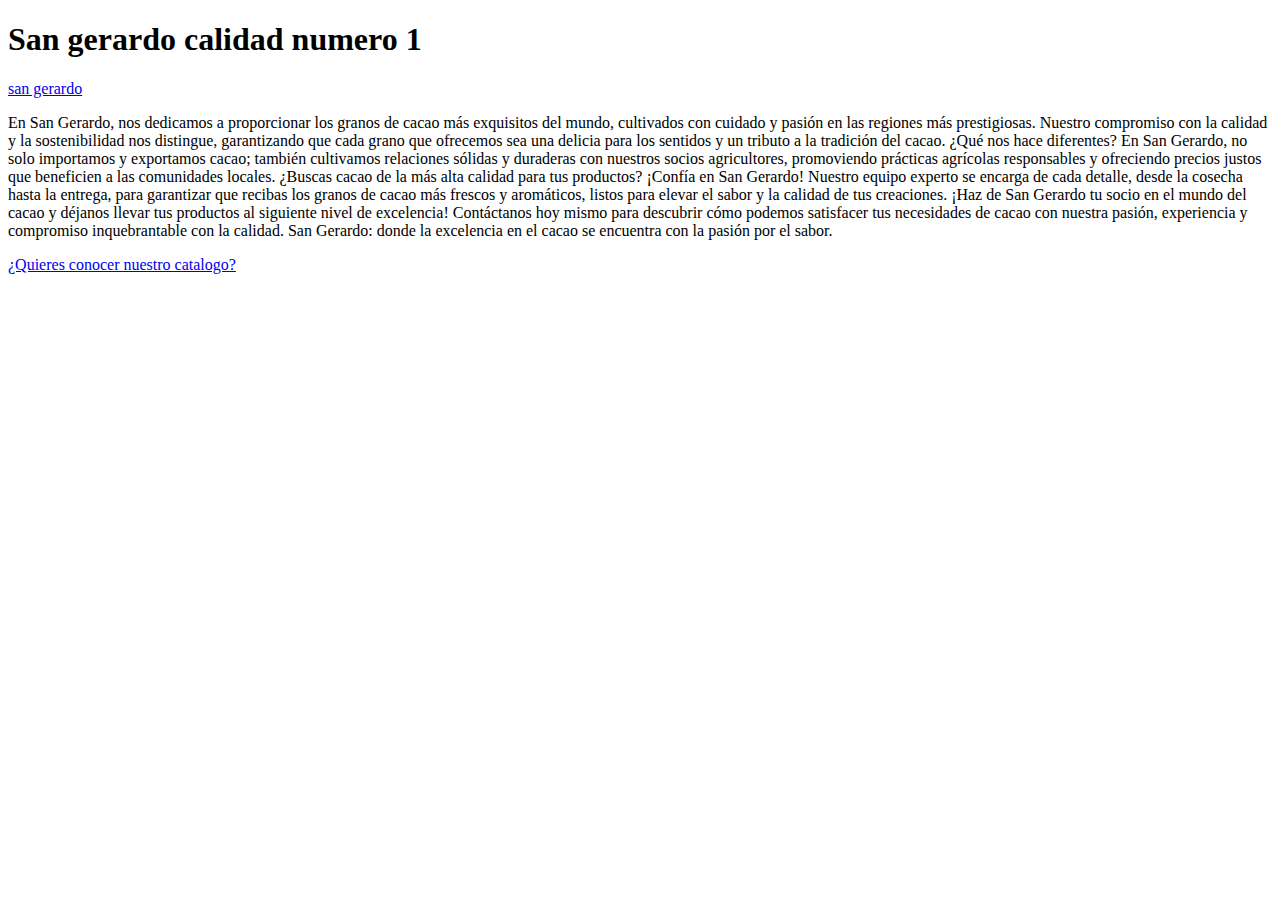
<file: index.html>
<!DOCTYPE html>
<html>
<head>
<title>personalizacion</title>
<link rel="stylesheet" href="../styles.css">
</head>
<body>
    <H1>San gerardo calidad numero 1
    </H1>
    <a href="index.html">san gerardo</a>         
    <p>En San Gerardo, nos dedicamos a proporcionar los granos de cacao más exquisitos del mundo, cultivados con cuidado y pasión en las regiones más prestigiosas. Nuestro compromiso con la calidad y la sostenibilidad nos distingue, garantizando que cada grano que ofrecemos sea una delicia para los sentidos y un tributo a la tradición del cacao. ¿Qué nos hace diferentes? En San Gerardo, no solo importamos y exportamos cacao; también cultivamos relaciones sólidas y duraderas con nuestros socios agricultores, promoviendo prácticas agrícolas responsables y ofreciendo precios justos que beneficien a las comunidades locales. ¿Buscas cacao de la más alta calidad para tus productos? ¡Confía en San Gerardo! Nuestro equipo experto se encarga de cada detalle, desde la cosecha hasta la entrega, para garantizar que recibas los granos de cacao más frescos y aromáticos, listos para elevar el sabor y la calidad de tus creaciones. ¡Haz de San Gerardo tu socio en el mundo del cacao y déjanos llevar tus productos al siguiente nivel de excelencia! Contáctanos hoy mismo para descubrir cómo podemos satisfacer tus necesidades de cacao con nuestra pasión, experiencia y compromiso inquebrantable con la calidad. San Gerardo: donde la excelencia en el cacao se encuentra con la pasión por el sabor.
    </p>
    <a href="/Lista de productos/Lista de productos de san gerardo.html">¿Quieres conocer nuestro catalogo?</a>
<style>
</style>
</body>
</html>
</file>
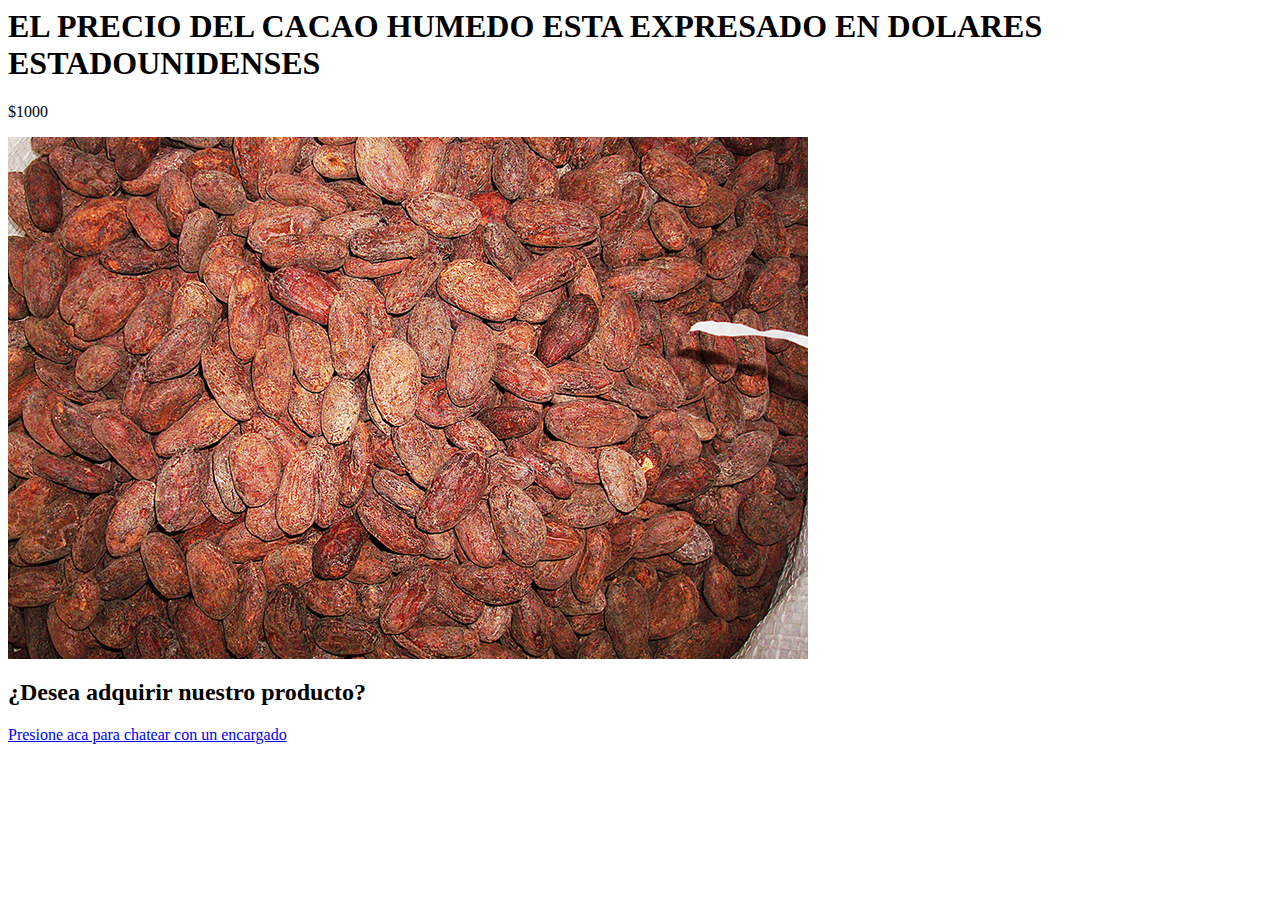
<file: Lista de productos/CACAO HUMEDO.HTML>
<html>
    <head>
        <title>
            cacao mojao
        </title>
    </head>
    <body>
        <h1>EL PRECIO DEL CACAO HUMEDO ESTA EXPRESADO EN DOLARES ESTADOUNIDENSES</h1>
        <P>$1000</P>
        <img src="../CACAO HUMEDO.jpg" alt="cacao mojado">
        <h2>¿Desea adquirir nuestro producto?</h2>
        <a href="https://wa.link/Kcayy2">Presione aca para chatear con un encargado</a>
    </body>
</html>
</file>
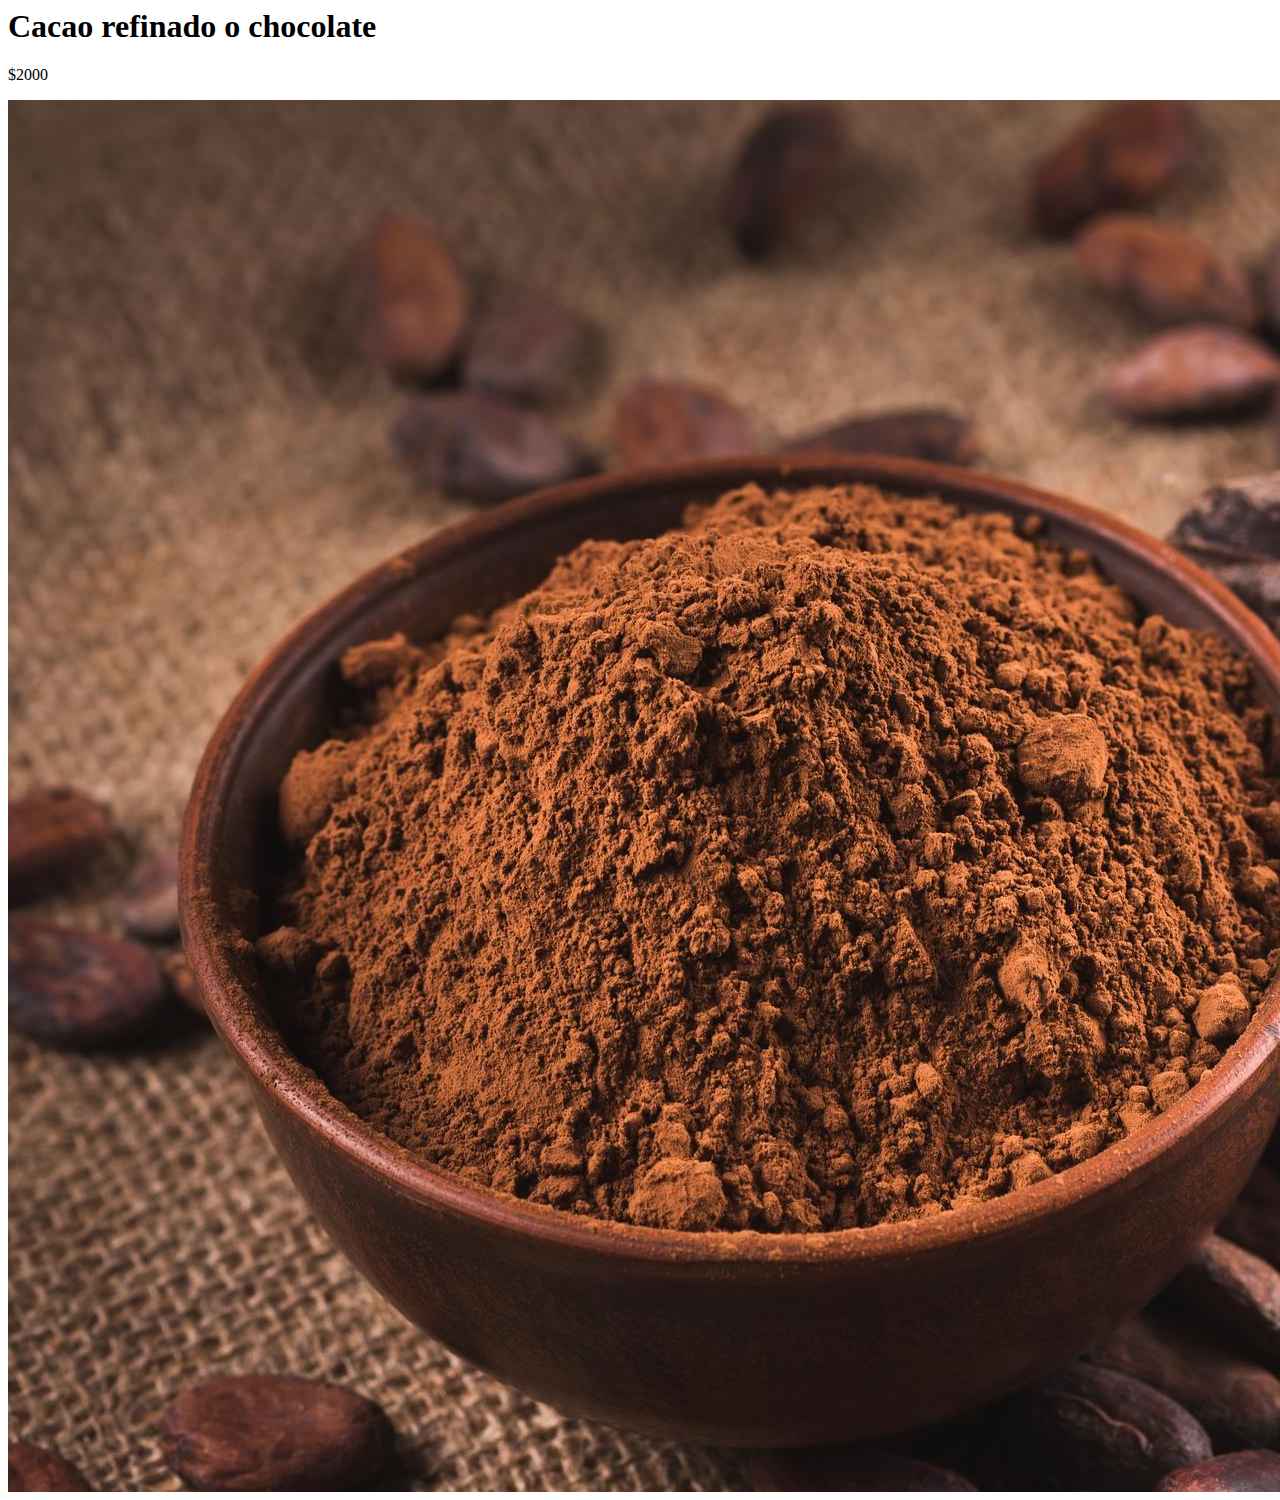
<file: Lista de productos/CACAO REFINADO.HTML>
<HTML>
    <HEad><TITle>Cacao refinado (chocolate)</TITle></HEad>
    <body>
        <H1>Cacao refinado o chocolate</H1>
        <P>$2000</P>
        <img src="../cacao refinado.jpg" alt="chocolate">
</HTML>
</file>
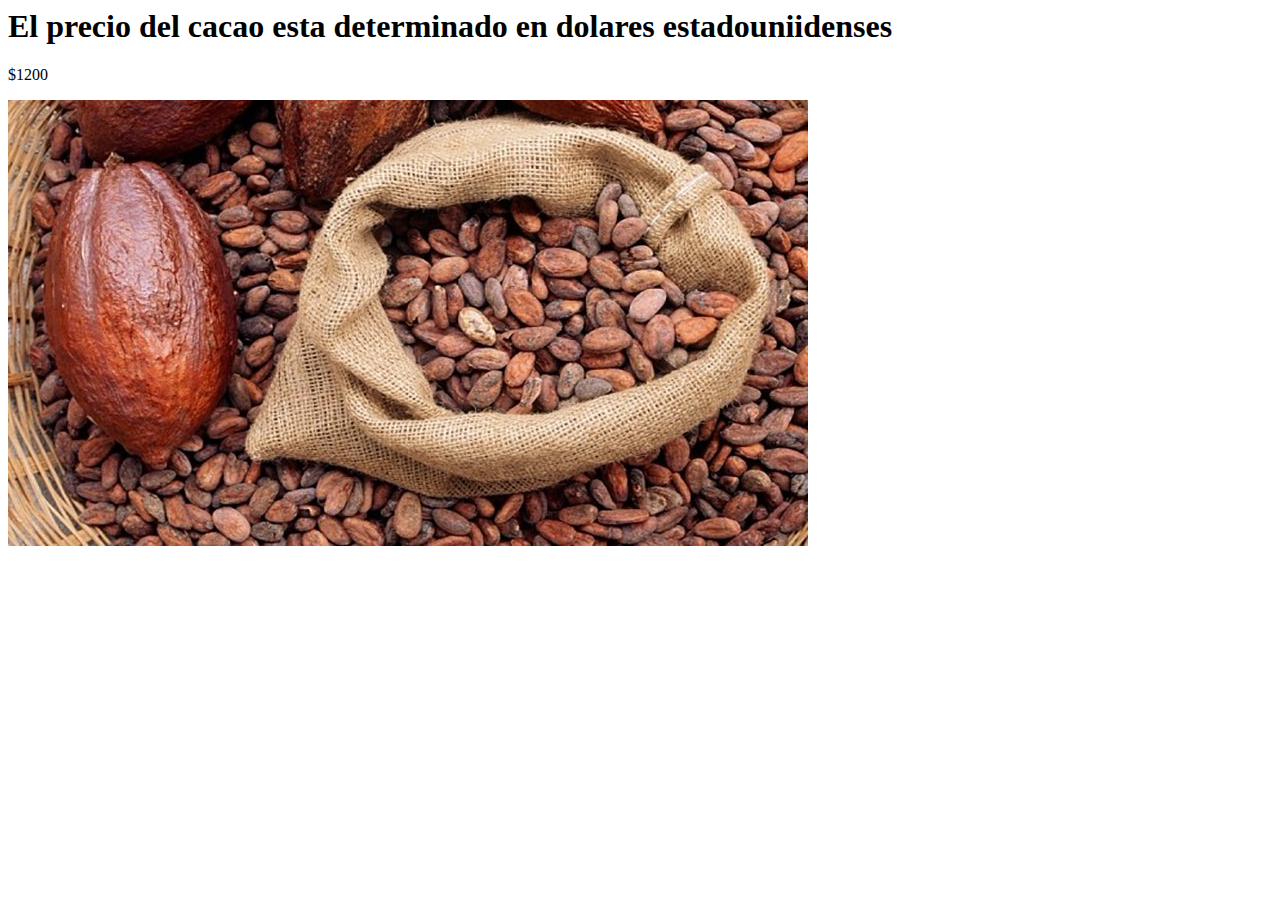
<file: Lista de productos/CACAO SECO.HTML>
<html>
    <head>
        <title>cacao seco precio</title>
        <H1>El precio del cacao esta determinado en dolares estadouniidenses</H1>
        <p>$1200</p>
        <img src="/cacao seco.jpg" alt="">
    </head>
</html>
</file>
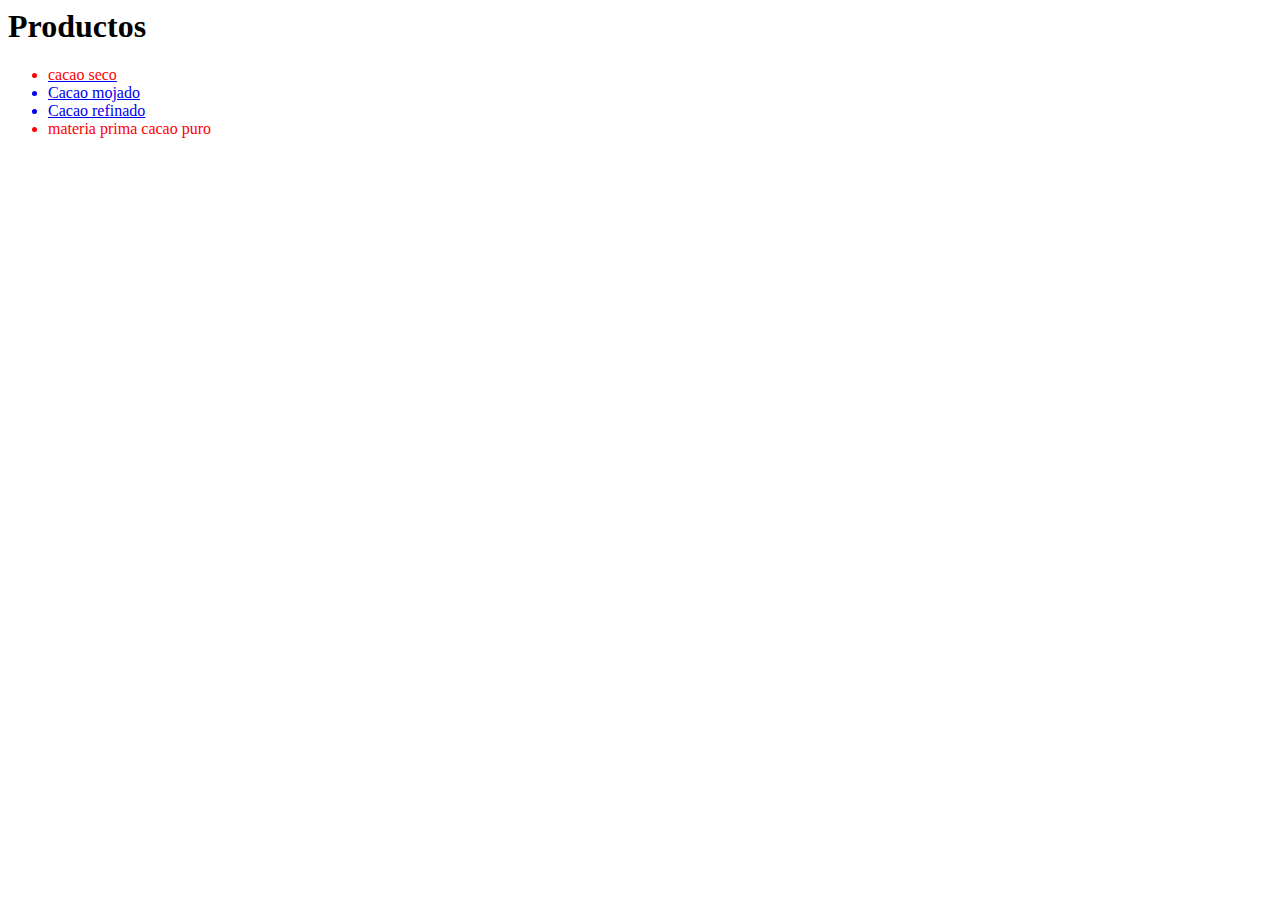
<file: Lista de productos/Lista de productos de san gerardo.html>
<html 
<head> 
    <title>Seccion de productoS</title>
    <link rel="stylesheet" href="../styles.css">
</head>
<body>
    <h1>
        Productos
    </H1>
    <ul>
        <a href="CACAO SECO.HTML"><li class="agotado">cacao seco</li></a>  
        <a href="CACAO HUMEDO.HTML"><li>Cacao mojado</li></a>   
        <a href="CACAO REFINADO.HTML"><LI>Cacao refinado</LI><a/>
            <li class="agotado">materia prima cacao puro</li>
    </ul>   
    
</body>
</html>
</file>
<file: styles.css>
.agotado  {
    color: red;
}
</file>
